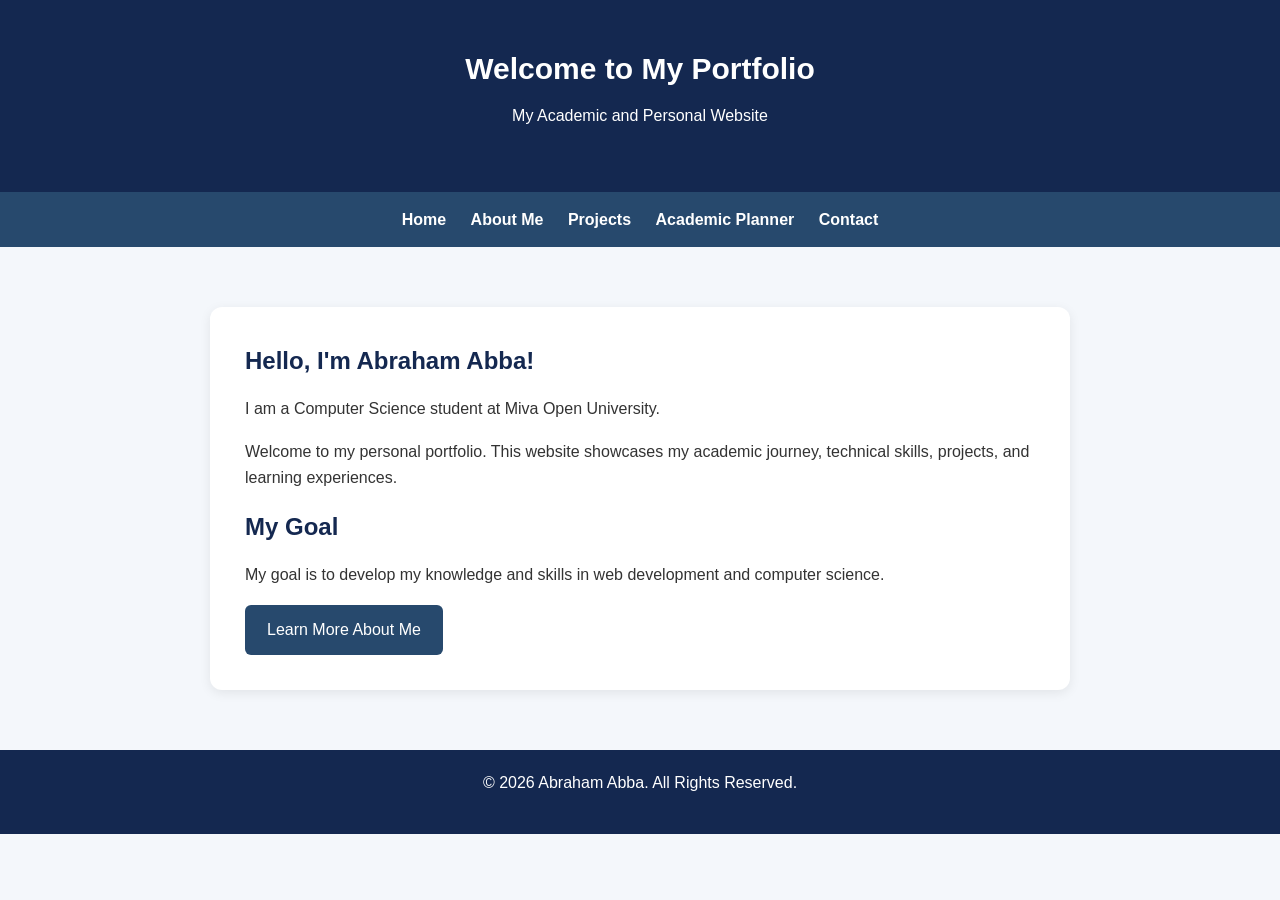
<file: index.html>
<!DOCTYPE html>
<html lang="en">
<head>
    <meta charset="UTF-8">
    <meta name="viewport" content="width=device-width, initial-scale=1.0">
    <title>Abraham | Student Portfolio</title>
    <link rel="stylesheet" href="style.css">
</head>
<body>

    <header>
        <h1>Welcome to My Portfolio</h1>
        <p>My Academic and Personal Website</p>
    </header>

    <nav>
        <a href="index.html">Home</a>
        <a href="about.html">About Me</a>
        <a href="projects.html">Projects</a>
        <a href="planner.html">Academic Planner</a>
        <a href="contact.html">Contact</a>
    </nav>

    <main>
        <section>
            <h2>Hello, I'm Abraham Abba!</h2>

            <p>
                I am a Computer Science student
                at Miva Open University.
            </p>

            <p>
                Welcome to my personal portfolio.
                This website showcases my academic
                journey, technical skills, projects,
                and learning experiences.
            </p>

            <h2>My Goal</h2>

            <p>
                My goal is to develop my knowledge
                and skills in web development and
                computer science.
            </p>

            <a href="about.html" class="btn">
                Learn More About Me
            </a>
        </section>
    </main>

    <footer>
        <p>&copy; 2026 Abraham Abba. All Rights Reserved.</p>
    </footer>

</body>
</html>
</file>
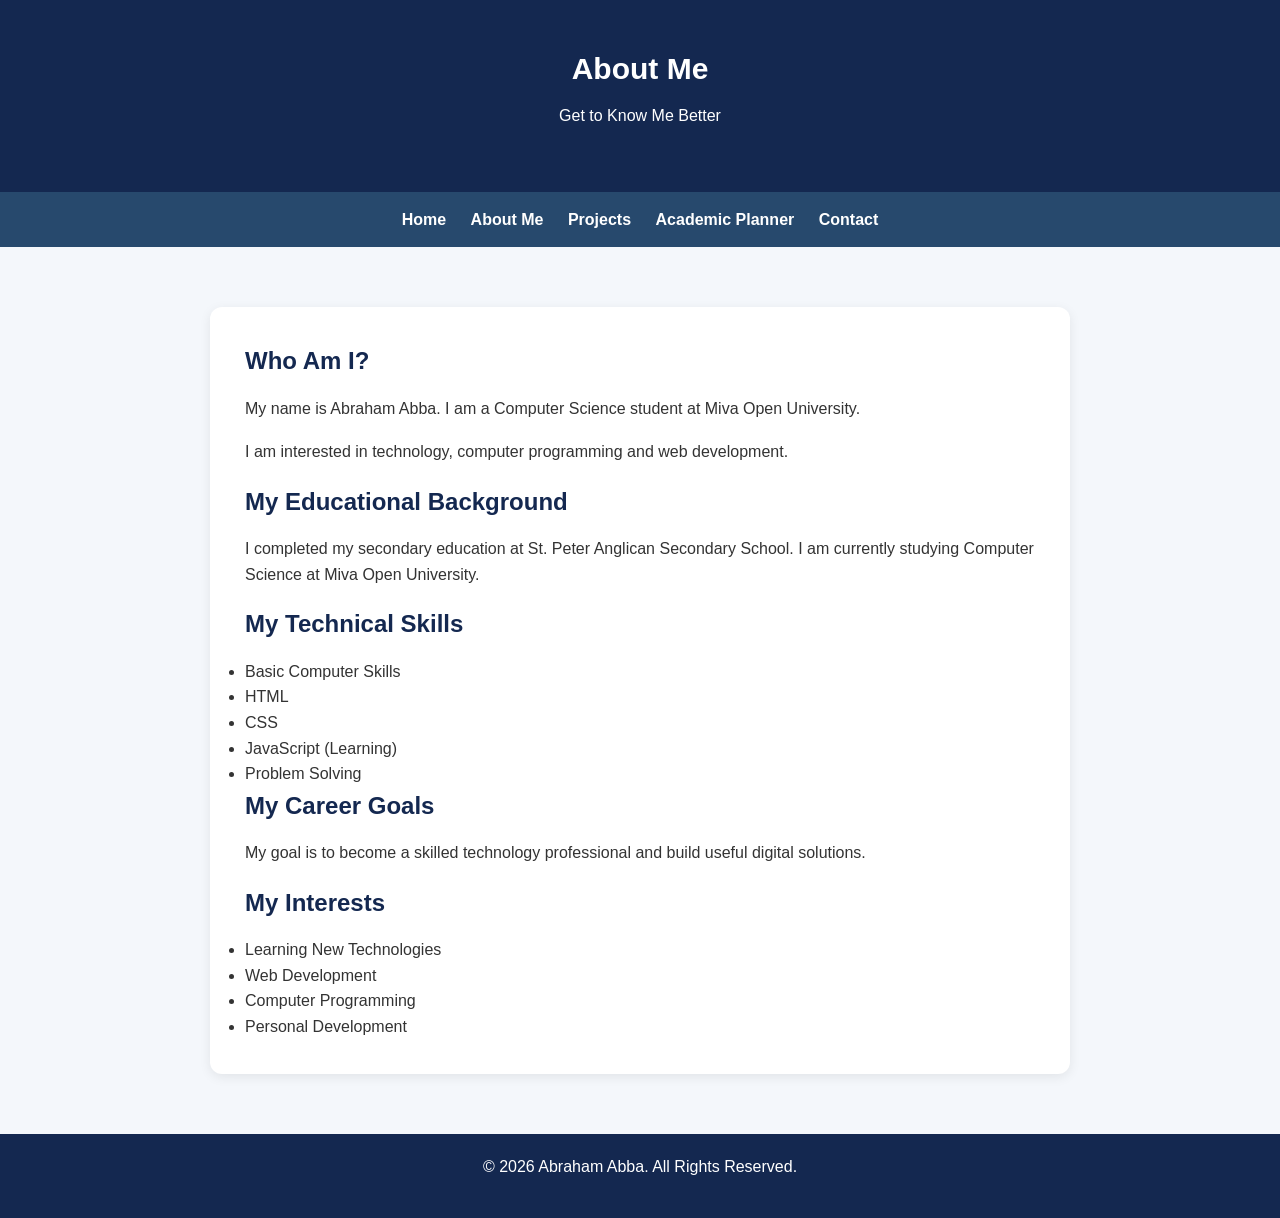
<file: about.html>
<!DOCTYPE html>
<html lang="en">
<head>
    <meta charset="UTF-8">
    <meta name="viewport" content="width=device-width, initial-scale=1.0">
    <title>About Me | Abraham</title>
    <link rel="stylesheet" href="style.css">
</head>
<body>

    <header>
        <h1>About Me</h1>
        <p>Get to Know Me Better</p>
    </header>

    <nav>
        <a href="index.html">Home</a>
        <a href="about.html">About Me</a>
        <a href="projects.html">Projects</a>
        <a href="planner.html">Academic Planner</a>
        <a href="contact.html">Contact</a>
    </nav>

    <main>
        <section>
            <h2>Who Am I?</h2>

            <p>
                My name is Abraham Abba.
                I am a Computer Science student
                at Miva Open University.
            </p>

            <p>
                I am interested in technology,
                computer programming and
                web development.
            </p>

            <h2>My Educational Background</h2>

            <p>
                I completed my secondary education
                at St. Peter Anglican Secondary School.
                I am currently studying Computer Science
                at Miva Open University.
            </p>

            <h2>My Technical Skills</h2>

            <ul>
                <li>Basic Computer Skills</li>
                <li>HTML</li>
                <li>CSS</li>
                <li>JavaScript (Learning)</li>
                <li>Problem Solving</li>
            </ul>

            <h2>My Career Goals</h2>

            <p>
                My goal is to become a skilled
                technology professional and build
                useful digital solutions.
            </p>

            <h2>My Interests</h2>

            <ul>
                <li>Learning New Technologies</li>
                <li>Web Development</li>
                <li>Computer Programming</li>
                <li>Personal Development</li>
            </ul>
        </section>
    </main>

    <footer>
        <p>&copy; 2026 Abraham Abba. All Rights Reserved.</p>
    </footer>

</body>
</html>
</file>
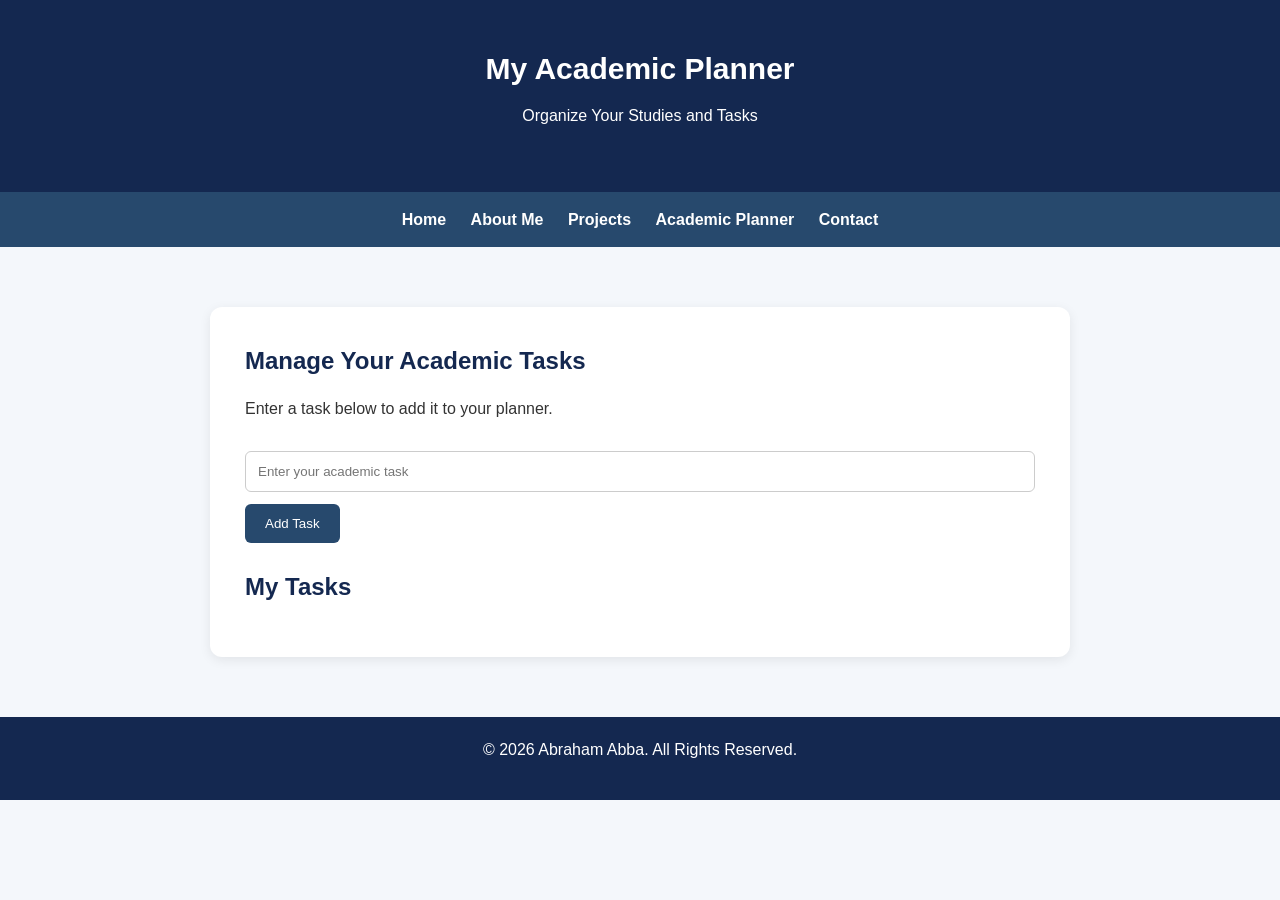
<file: planner.html>
<!DOCTYPE html>
<html lang="en">
<head>
    <meta charset="UTF-8">
    <meta name="viewport" content="width=device-width, initial-scale=1.0">
    <title>Academic Planner | Abraham</title>
    <link rel="stylesheet" href="style.css">

    <style>
        .task-input {
            width: 100%;
            padding: 12px;
            margin: 12px 0;
            border: 1px solid #ccc;
            border-radius: 6px;
        }

        .task-button {
            background: #27496d;
            color: white;
            padding: 12px 20px;
            border: none;
            border-radius: 6px;
            cursor: pointer;
        }

        .task-item {
            display: flex;
            justify-content: space-between;
            align-items: center;
            gap: 10px;
            padding: 12px;
            margin: 10px 0;
            background: #f4f7fb;
            border-radius: 6px;
            overflow-wrap: anywhere;
        }

        .completed {
            text-decoration: line-through;
            color: gray;
        }

        .delete-button {
            background: #d62828;
            color: white;
            border: none;
            padding: 8px;
            border-radius: 5px;
            cursor: pointer;
        }
    </style>
</head>

<body>

    <header>
        <h1>My Academic Planner</h1>
        <p>Organize Your Studies and Tasks</p>
    </header>

    <nav>
        <a href="index.html">Home</a>
        <a href="about.html">About Me</a>
        <a href="projects.html">Projects</a>
        <a href="planner.html">Academic Planner</a>
        <a href="contact.html">Contact</a>
    </nav>

    <main>
        <section>
            <h2>Manage Your Academic Tasks</h2>

            <p>Enter a task below to add it to your planner.</p>

            <input
                type="text"
                id="taskInput"
                class="task-input"
                placeholder="Enter your academic task"
            >

            <button class="task-button" onclick="addTask()">
                Add Task
            </button>

            <h2 style="margin-top: 25px;">My Tasks</h2>

            <ul id="taskList" style="list-style: none;"></ul>
        </section>
    </main>

    <footer>
        <p>&copy; 2026 Abraham Abba. All Rights Reserved.</p>
    </footer>

    <script>
        let tasks = JSON.parse(
            localStorage.getItem("academicTasks") || "[]"
        );

        function saveTasks() {
            localStorage.setItem(
                "academicTasks",
                JSON.stringify(tasks)
            );
        }

        function displayTasks() {
            const taskList = document.getElementById("taskList");

            taskList.innerHTML = "";

            tasks.forEach(function(task, index) {
                const li = document.createElement("li");
                li.className = "task-item";

                const taskText = document.createElement("span");
                taskText.textContent = task.name;

                if (task.completed) {
                    taskText.classList.add("completed");
                }

                taskText.onclick = function() {
                    tasks[index].completed = !tasks[index].completed;
                    saveTasks();
                    displayTasks();
                };

                taskText.style.cursor = "pointer";

                const deleteButton = document.createElement("button");
                deleteButton.textContent = "Delete";
                deleteButton.className = "delete-button";

                deleteButton.onclick = function() {
                    tasks.splice(index, 1);
                    saveTasks();
                    displayTasks();
                };

                li.appendChild(taskText);
                li.appendChild(deleteButton);

                taskList.appendChild(li);
            });
        }

        function addTask() {
            const input = document.getElementById("taskInput");
            const taskName = input.value.trim();

            if (taskName === "") {
                alert("Please enter a task!");
                return;
            }

            tasks.push({
                name: taskName,
                completed: false
            });

            saveTasks();
            displayTasks();

            input.value = "";
        }

        displayTasks();
    </script>

</body>
</html>
</file>
<file: style.css>
/* General page styling */
* {
    margin: 0;
    padding: 0;
    box-sizing: border-box;
}

body {
    font-family: Arial, sans-serif;
    background-color: #f4f7fb;
    color: #333;
    line-height: 1.6;
}

/* Header */
header {
    background: #142850;
    color: white;
    text-align: center;
    padding: 45px 20px;
}

header h1 {
    font-size: 30px;
    margin-bottom: 10px;
}

/* Navigation */
nav {
    background: #27496d;
    padding: 15px;
    text-align: center;
}

nav a {
    color: white;
    text-decoration: none;
    margin: 10px;
    font-weight: bold;
}

nav a:hover {
    color: #ffd369;
}

/* Main content */
main {
    max-width: 900px;
    margin: 40px auto;
    padding: 20px;
}

section {
    background: white;
    padding: 35px;
    border-radius: 12px;
    box-shadow: 0 3px 12px rgba(0,0,0,0.08);
}

h2 {
    color: #142850;
    margin-bottom: 15px;
}

p {
    margin-bottom: 18px;
}

/* Button */
.btn {
    display: inline-block;
    background: #27496d;
    color: white;
    padding: 12px 22px;
    text-decoration: none;
    border-radius: 6px;
}

.btn:hover {
    background: #142850;
}

/* Footer */
footer {
    background: #142850;
    color: white;
    text-align: center;
    padding: 20px;
    margin-top: 40px;
}

/* Mobile responsiveness */
@media (max-width: 600px) {
    header h1 {
        font-size: 23px;
    }

    nav a {
        display: inline-block;
        margin: 6px;
    }

    main {
        margin: 15px auto;
    }

    section {
        padding: 22px;
    }
}
</file>
